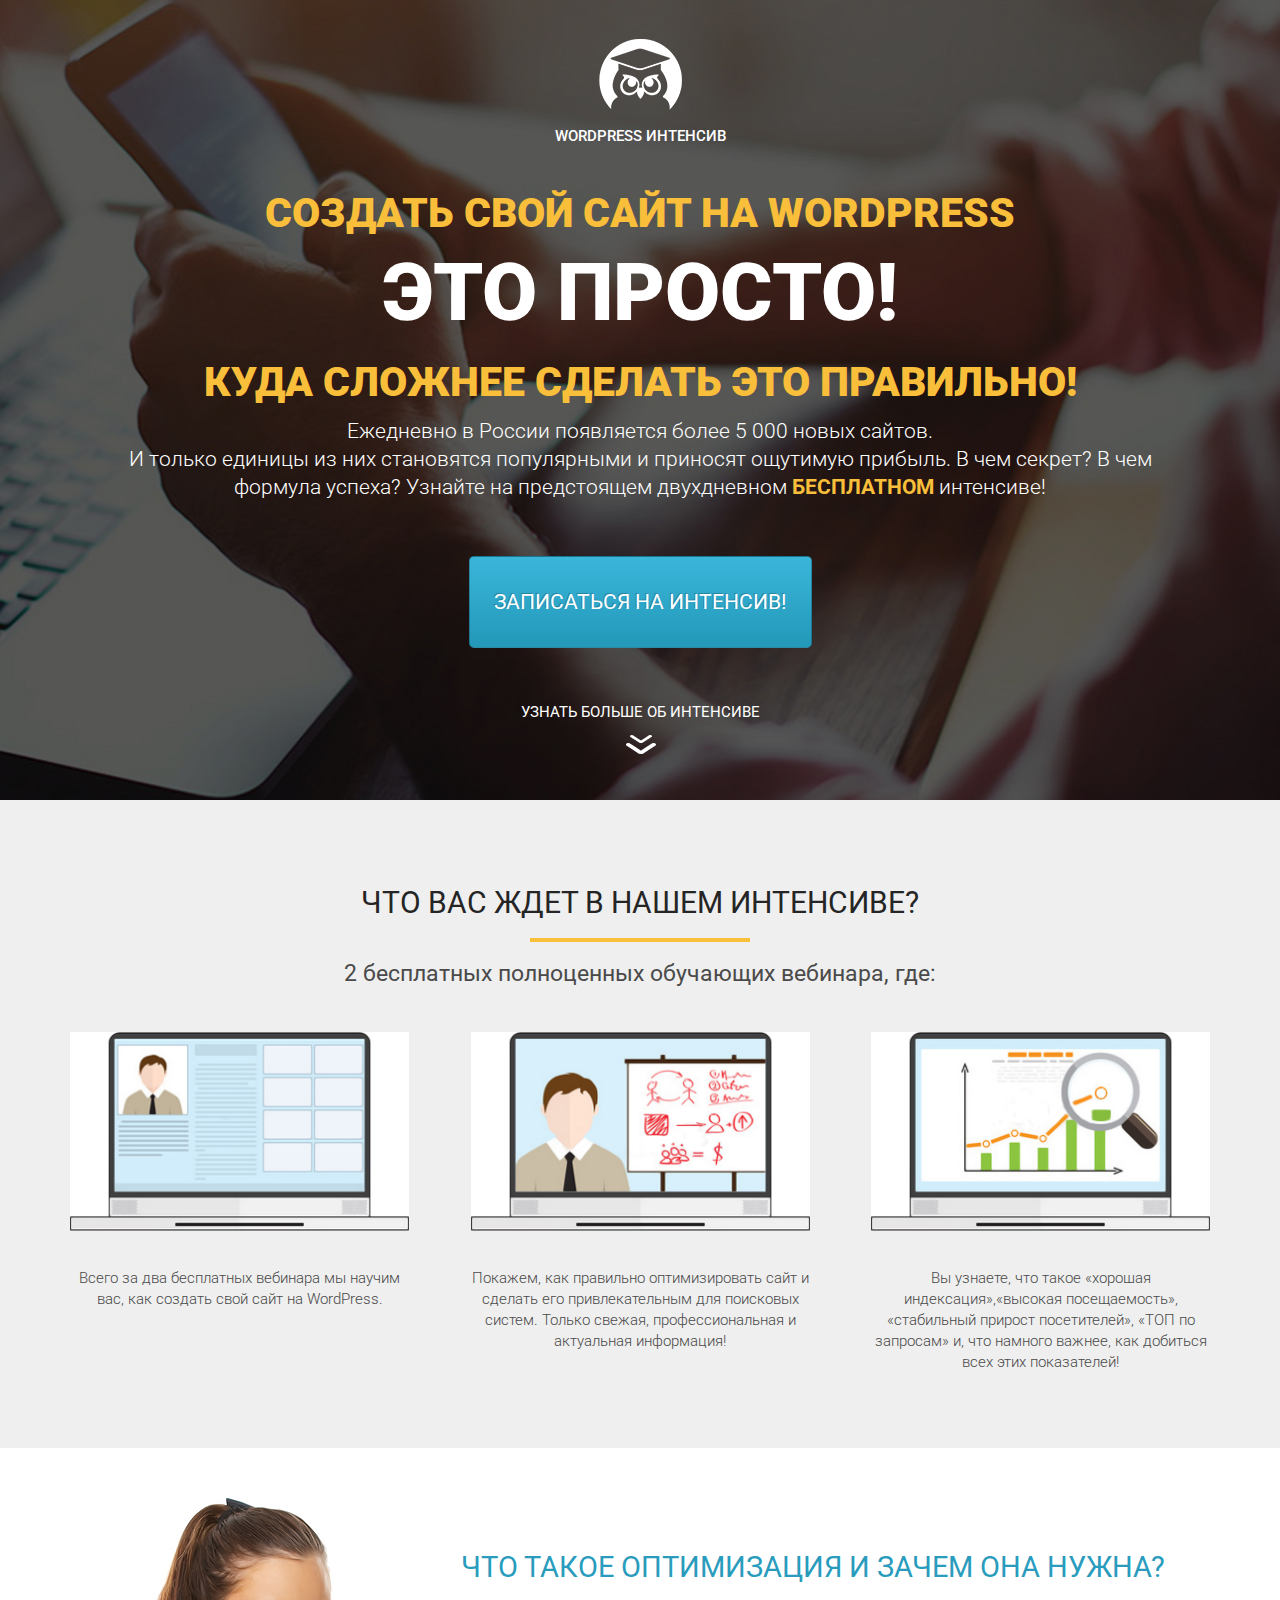
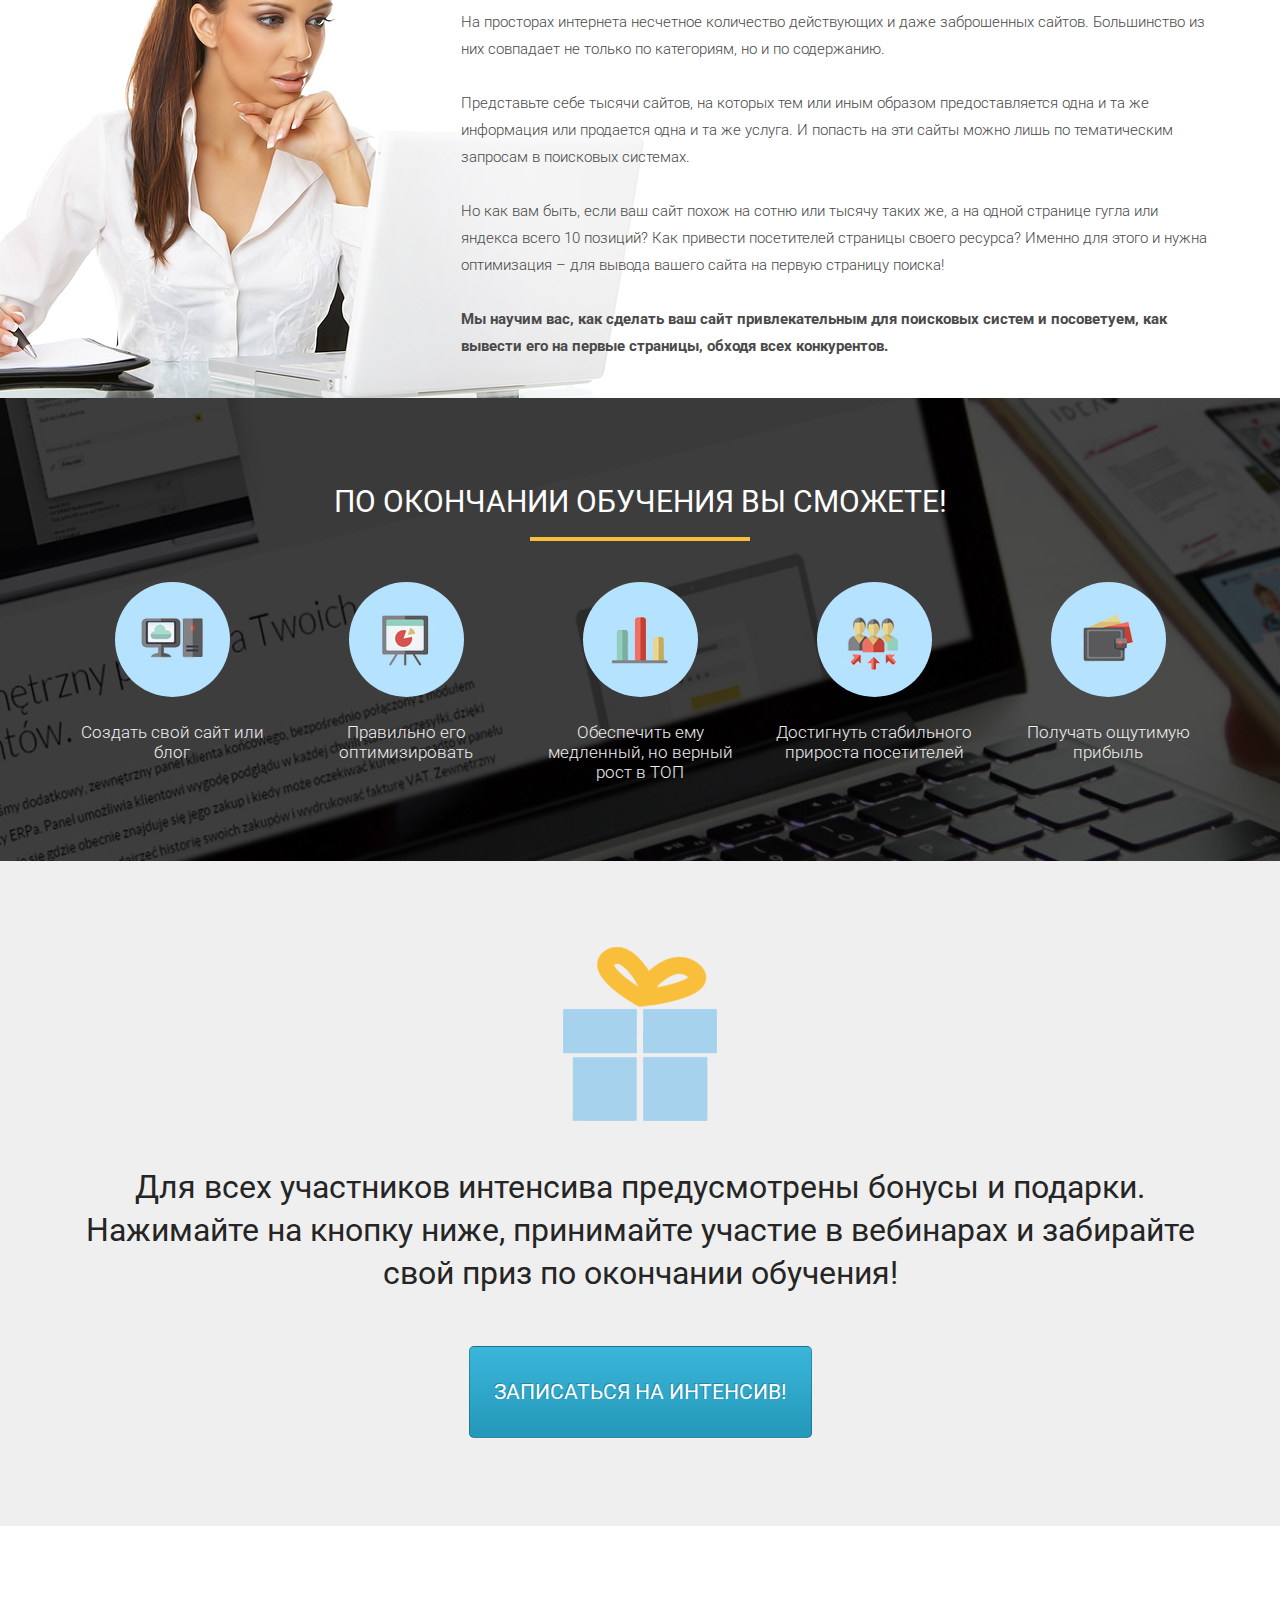
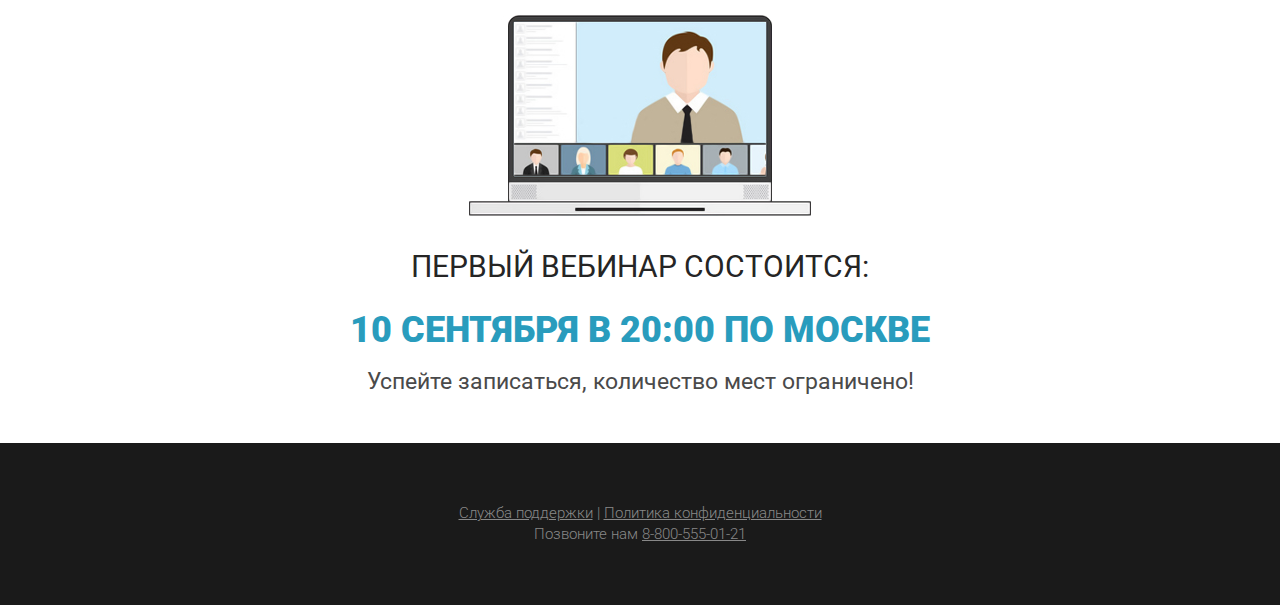
<file: index.html>
<!DOCTYPE html>
<html lang="ru">
<head>
    <meta charset="UTF-8">
    <meta http-equiv="X-UA-Compatible" content="IE=edge">
    <meta name="viewport" content="width=device-width, initial-scale=1.0">
    <title>Wordpress интенсив</title>
    <link rel="preconnect" href="https://fonts.googleapis.com">
    <link rel="preconnect" href="https://fonts.gstatic.com" crossorigin>
    <link href="https://fonts.googleapis.com/css2?family=Roboto:wght@100;300;400;700;900&display=swap" rel="stylesheet">
    <link rel="stylesheet" href="./src/css/style.css">
</head>
<body>
    <section class="promo">
        <div class="container">
            <div class="logo">
                <img src="./src/icons/logo.png" alt="logo" class="logo__img">
                <div class="logo__text">WordPress интенсив</div>
            </div>

            <h1 class="title">Создать свой сайт на WordPress </h1>

            <div class="simple">
                <h2 class="title__big">Это просто!</h2>
                <div class="line"></div>
            </div>

            <h2 class="title">Куда сложнее сделать это правильно!</h2>

            <div class="promo__text">
                Ежедневно в России появляется более 5 000 новых сайтов.<br>
                И только единицы из них становятся популярными и приносят ощутимую прибыль. В чем секрет? В чем формула успеха? Узнайте на предстоящем двухдневном <span>БЕСПЛАТНОМ</span> интенсиве!
            </div>

            <button class="promo__btn">Записаться на интенсив!</button>

            <div class="more">
                <div class="more__text">узнать больше об интенсиве</div>
                <img src="./src/icons/arrow_down.png" alt="down" class="more__img">
            </div>
        </div>
    </section>

    <section class="waiting">
        <div class="container">
            <h2 class="waiting__header">Что вас ждет в нашем интенсиве?</h2>
            <div class="waiting__divider"></div>
            <div class="waiting__subheader">2 бесплатных полноценных обучающих вебинара, где:</div>

            <div class="waiting__wrapper">
                <div class="waiting__item">
                    <img src="./src/img/waiting/waiting_1.jpg" alt="Научим быстро" class="waiting__img">
                    <div class="waiting__descr">Всего за два бесплатных вебинара мы научим вас, как создать свой сайт на WordPress.</div>
                </div>
                <div class="waiting__item">
                    <img src="./src/img/waiting/waiting_2.jpg" alt="Оптимизируем правильно" class="waiting__img">
                    <div class="waiting__descr">Покажем, как правильно оптимизировать сайт и сделать его привлекательным для поисковых систем. Только свежая, профессиональная и актуальная информация!</div>
                </div>
                <div class="waiting__item">
                    <img src="./src/img/waiting/waiting_3.jpg" alt="Увеличим посещаемость" class="waiting__img">
                    <div class="waiting__descr">Вы узнаете, что такое «хорошая индексация»,«высокая посещаемость», «стабильный прирост посетителей», «ТОП по запросам» и, что намного важнее, как добиться всех этих показателей!</div>
                </div>
            </div>
        </div>
    </section>

    <section class="optimization">
        <div class="container">
            <h2 class="optimization__header">Что такое оптимизация и зачем она нужна?</h2>
            <div class="optimization__text">
                <p>
                На просторах интернета несчетное количество действующих и даже заброшенных сайтов. Большинство из них совпадает не только по категориям, но и по содержанию.
                <br><br>
                Представьте себе тысячи сайтов, на которых тем или иным образом предоставляется одна и та же информация или продается одна и та же услуга. И попасть на эти сайты можно лишь по тематическим запросам в поисковых системах.
                <br><br>
                Но как вам быть, если ваш сайт похож на сотню или тысячу таких же, а на одной странице гугла или яндекса всего 10 позиций? Как привести посетителей страницы своего ресурса? Именно для этого и нужна оптимизация – для вывода вашего сайта на первую страницу поиска!
                <br><br>
                <span>Мы научим вас, как сделать ваш сайт привлекательным для поисковых систем и посоветуем, как вывести его на первые страницы, обходя всех конкурентов.</span>
                </p>
            </div>
            <img src="./src/img/bg/woman_bg.jpg" alt="woman" class="optimization__img">
        </div>
    </section>

    <section class="finish">
        <div class="container">
            <h2 class="finish__header">По окончании обучения Вы сможете!</h2>
            <div class="finish__divider"></div>
            
            <div class="finish__wrapper">
                <div class="finish__item">
                    <div class="finish__round">
                        <img src="./src/icons/finish/1.png" alt="Create" class="finish__icon">
                    </div>
                    <div class="finish__descr"><p>Создать свой сайт или блог</p></div>
                </div>
                <div class="finish__item">
                    <div class="finish__round">
                        <img src="./src/icons/finish/2.png" alt="Optimization" class="finish__icon">
                    </div>
                    <div class="finish__descr"><p>Правильно его оптимизировать</p></div>
                </div>
                <div class="finish__item">
                    <div class="finish__round">
                        <img src="./src/icons/finish/3.png" alt="Growth" class="finish__icon">
                    </div>
                    <div class="finish__descr"><p>Обеспечить ему медленный, но верный рост в ТОП</p></div>
                </div>
                <div class="finish__item">
                    <div class="finish__round">
                        <img src="./src/icons/finish/4.png" alt="Stability" class="finish__icon">
                    </div>
                    <div class="finish__descr"><p>Достигнуть стабильного прироста посетителей</p></div>
                </div>
                <div class="finish__item">
                    <div class="finish__round">
                        <img src="./src/icons/finish/5.png" alt="Profit" class="finish__icon">
                    </div>
                    <div class="finish__descr"><p>Получать ощутимую прибыль</p></div>
                </div>
            </div>
        </div>
    </section>

    <section class="gift">
        <div class="container">
            <div class="gift__img">
                <img src="./src/icons/gift.png" alt="present" class="gift__img-present">
            </div>
            <div class="gift__text">
                <p>Для всех участников интенсива предусмотрены бонусы и подарки. Нажимайте на кнопку ниже, принимайте участие в вебинарах и забирайте свой приз по окончании обучения!</p>
            </div>
            <div class="gift__button">
                <button class="gift__button-btn">Записаться на интенсив!</button>
            </div>
        </div>
    </section>

    <section class="webinar">
        <div class="container">
            <div class="webinar__header">
                <img src="./src/img/first_webinar/first.jpg" alt="webinar" class="webinar__header-logo">
            </div>
            <div class="webinar__wrapper">
                <h2 class="webinar__wrapper-first-text">Первый вебинар состоится:</h2>
                <h2 class="webinar__wrapper-date">10 сентября в 20:00 по Москве</h2>
                <h2 class="webinar__wrapper-text">Успейте записаться, количество мест ограничено!</h2>
            </div>
        </div>
    </section>

    <footer>
        <div class="container">
            <div class="footer__links">
                <a href="#">Служба поддержки</a>
                |
                <a href="#">Политика конфиденциальности</a>
            </div>
            <div class="footer__callback">
                <p>Позвоните нам <a href="tel:88005550121">8-800-555-01-21</a></p>
            </div>
        </div>
    </footer>
</body>
</html>
</file>
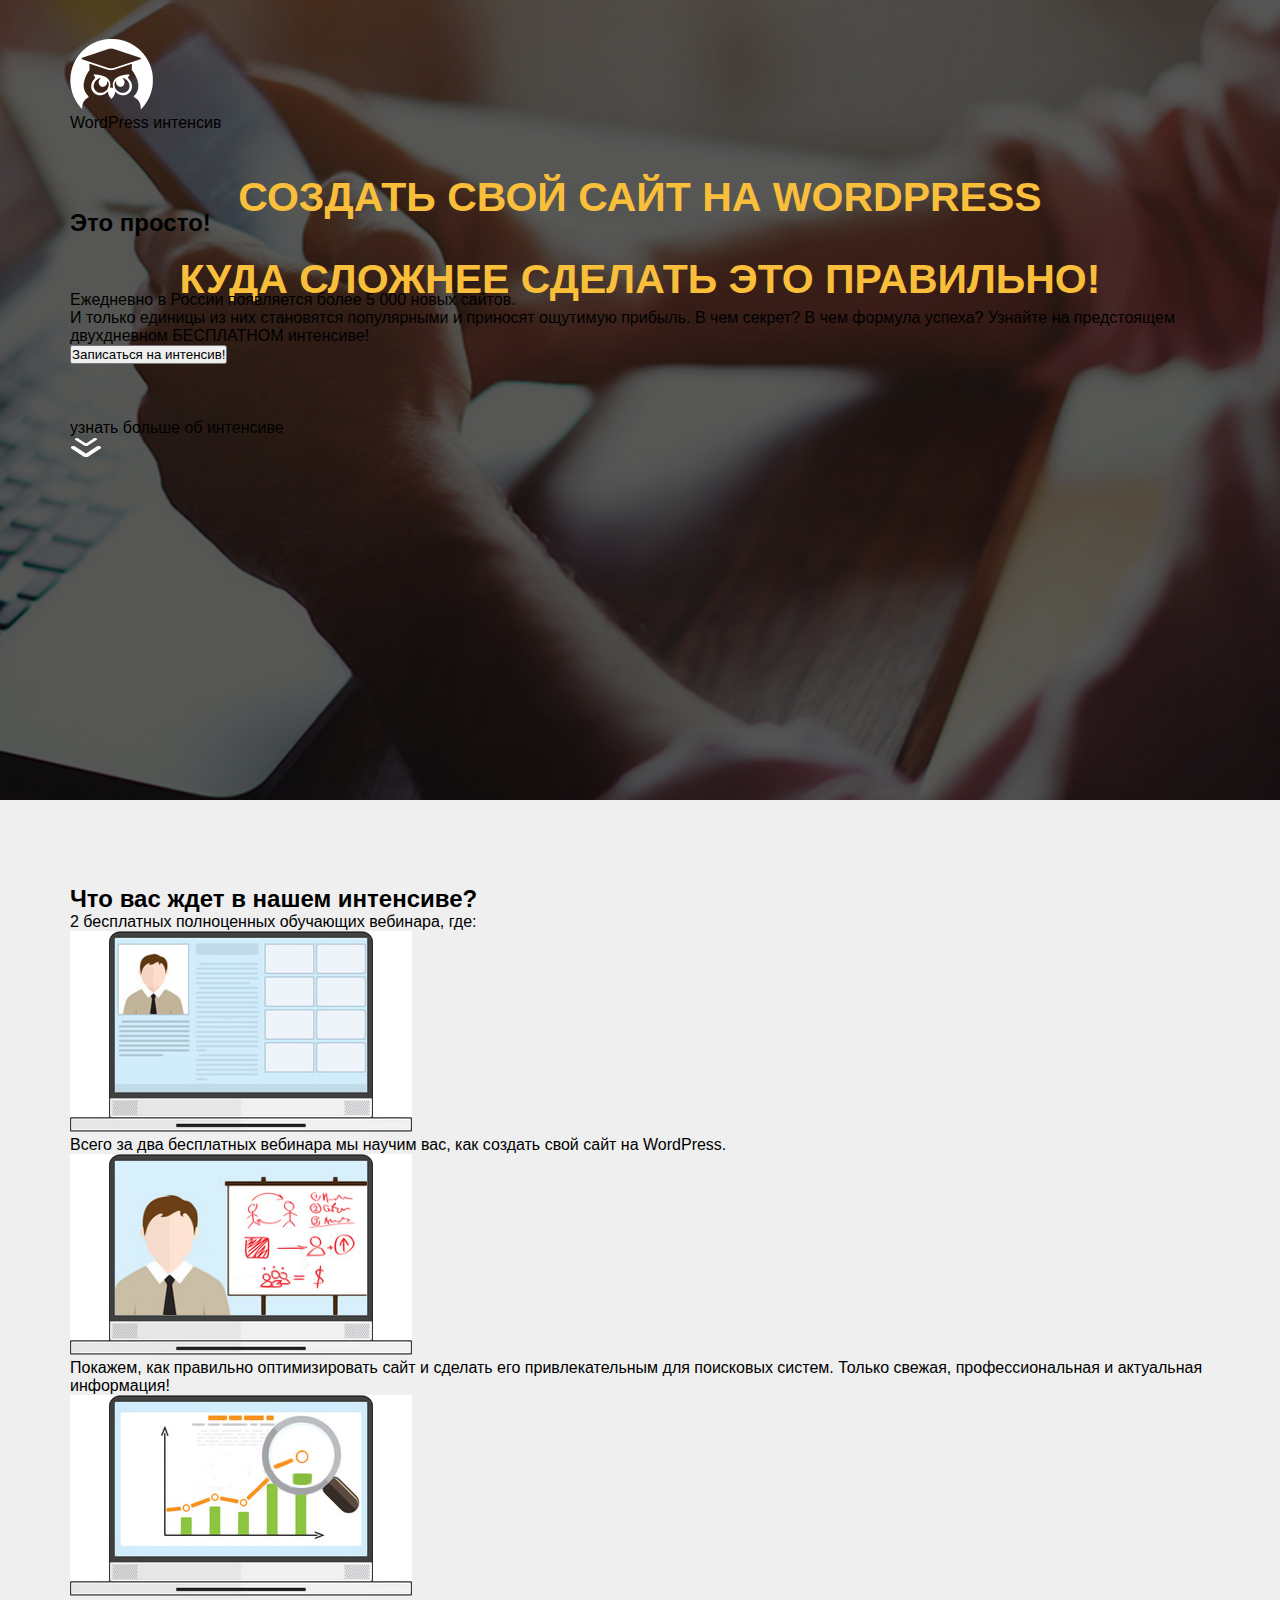
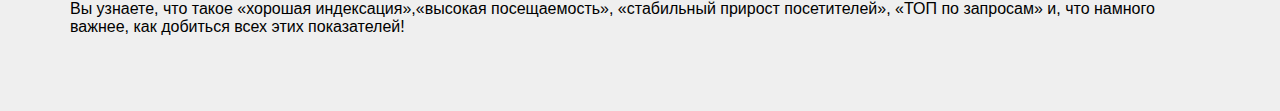
<file: src/index.html>
<!DOCTYPE html>
<html lang="ru">
<head>
    <meta charset="UTF-8">
    <meta http-equiv="X-UA-Compatible" content="IE=edge">
    <meta name="viewport" content="width=device-width, initial-scale=1.0">
    <title>Wordpress интенсив</title>
    <link rel="stylesheet" href="css/style.css">
</head>
<body>
    <section class="promo">
        <div class="container">
            <div class="logo">
                <img src="icons/logo.png" alt="logo" class="logo_img">
                <div class="logo_text">WordPress интенсив</div>
            </div>

            <h1 class="title">Создать свой сайт на WordPress </h1>

            <div class="simple">
                <h2 class="title_big">Это просто!</h2>
                <div class="line"></div>
            </div>

            <h2 class="title">Куда сложнее сделать это правильно!</h2>

            <div class="promo_text">
                Ежедневно в России появляется более 5 000 новых сайтов.<br>
                И только единицы из них становятся популярными и приносят ощутимую прибыль. В чем секрет? В чем формула успеха? Узнайте на предстоящем двухдневном <span>БЕСПЛАТНОМ</span> интенсиве!
            </div>

            <button class="promo_btn">Записаться на интенсив!</button>

            <div class="more">
                <div class="more_text">узнать больше об интенсиве</div>
                <img src="icons/arrow_down.png" alt="down" class="more_img">
            </div>
        </div>
    </section>

    <section class="waiting">
        <div class="container">
            <h2 class="waiting_header">Что вас ждет в нашем интенсиве?</h2>
            <div class="waiting_divider"></div>
            <div class="waiting_subheader">2 бесплатных полноценных обучающих вебинара, где:</div>

            <div class="waiting_wrapper">
                <div class="waiting_item">
                    <img src="img/waiting/waiting_1.jpg" alt="1" class="waiting_img">
                    <div class="waiting_descr">Всего за два бесплатных вебинара мы научим вас, как создать свой сайт на WordPress.</div>
                </div>
                <div class="waiting_item">
                    <img src="img/waiting/waiting_2.jpg" alt="2" class="waiting_img">
                    <div class="waiting_descr">Покажем, как правильно оптимизировать сайт и сделать его привлекательным для поисковых систем. Только свежая, профессиональная и актуальная информация!</div>
                </div>
                <div class="waiting_item">
                    <img src="img/waiting/waiting_3.jpg" alt="3" class="waiting_img">
                    <div class="waiting_descr">Вы узнаете, что такое «хорошая индексация»,«высокая посещаемость», «стабильный прирост посетителей», «ТОП по запросам» и, что намного важнее, как добиться всех этих показателей!</div>
                </div>
            </div>
        </div>
    </section>
</body>
</html>
</file>
<file: src/css/style.css>
* {
    box-sizing: border-box;
    margin: 0;
    padding: 0;
}

html {
    font-family: 'Roboto', sans-serif;
}

.container {
    position: relative;
    width: 1140px;
    margin: 0 auto;
}

/* ПЕРВАЯ СЕКЦИЯ */

.promo {
    height: 800px;
    background: url(../img/bg/main_bg.jpg) center center/cover no-repeat;
    padding: 39px 0 62px 0;
}

.logo .logo__img {
    display: block;
    margin: 0 auto;
}

.logo .logo__text {
    color: #FFFFFF;
    font-family: 'Roboto';
    font-size: 15px;
    font-weight: 500;
    line-height: 24px;
    text-transform: uppercase;
    text-align: center;
    margin-top: 14px;
}

h1 {
    margin-top: 53px;
}

.title {
    color: #F9BF3B;
    font-size: 41px;
    font-weight: 900;
    line-height: 24px;
    text-transform: uppercase;
    text-align: center;
}

h2.title {
    margin-top: 30px;
}

.simple .title__big {
    color: #FFFFFF;
    font-size: 80px;
    font-weight: 900;
    text-transform: uppercase;
    text-align: center;
    margin-top: 21px;
}

.promo .promo__text {
    padding: 0 13px;
    margin-top: 23px;
    color: #FFFFFF;
    font-size: 21px;
    font-weight: 300;
    line-height: 28px;
    text-align: center;
}

.promo .promo__text span {
    color: #F9BF3B;
    font-weight: 700;
}

.promo .promo__btn {
    display: block;
    font-family: 'Roboto', sans-serif;
    margin: 0 auto;
    margin-top: 55px;
    width: 343px;
    height: 92px;
    box-shadow: inset 0 0 0 rgba(0, 0, 0, 0.18);
    border: 1px solid rgba(0, 0, 0, 0.23);
    border-radius: 5px;
    background-image: linear-gradient(to top, #2398b9 0%, #3ab6da 100%);
    text-shadow: -1px -1px 0 rgba(0, 0, 0, 0.22);
    color: #FFFFFF;
    font-size: 21px;
    font-weight: 400;
    text-transform: uppercase;
    cursor: pointer;
    outline: none;
}

.more {
    margin-top: 55px;
}

.more .more__text {
    color: #FFFFFF;
    font-size: 15px;
    font-weight: 400;
    text-transform: uppercase;
    text-align: center;
}

.more .more__img {
    display: block;
    margin: 0 auto;
    margin-top: 13px;
}

/* КОНЕЦ ПЕРВОЙ СЕКЦИИ */

/* ВТОРАЯ СЕКЦИЯ */

.waiting {
    min-height: 607px;
    background-color: #efefef;
    padding: 85px 0 75px 0;
}

.waiting .waiting__header {
    color: #252525;
    font-family: 'Roboto';
    font-size: 30px;
    font-weight: 400;
    text-transform: uppercase;
    text-align: center;
}

.waiting .waiting__divider {
    width: 220px;
    height: 4px;
    background: #F9BF3B;
    margin: 18px auto 0;
}

.waiting .waiting__subheader {
    margin-top: 18px;
    color: #4A4A4A;
    font-family: 'Roboto';
    font-size: 23px;
    font-weight: 400;
    text-align: center;
}

.waiting .waiting__wrapper {
    display: flex;
    justify-content: space-between;
    margin-top: 45px;
}

.waiting .waiting__wrapper .waiting__item {
    width: 339px;
    text-align: center;
}

.waiting .waiting__wrapper .waiting__item .waiting__img {
    width: 100%;
}

.waiting .waiting__wrapper .waiting__item .waiting__descr {
    margin-top: 33px;
    color: #4A4A4A;
    font-family: 'Roboto';
    font-size: 15px;
    font-weight: 300;
    line-height: 21px;
}

/* КОНЕЦ ВТОРОЙ СЕКЦИИ */

/* НАЧАЛО ТРЕТЬЕЙ СЕКЦИИ */

.optimization {
    min-height: 550px;
    padding: 102px 0 37px 0;
}

.optimization__header {
    margin-left: 391px;
    color: #299CBD;
    font-size: 29px;
    font-weight: 400;
    text-transform: uppercase;
}

.optimization__text {
    margin-top: 25px;
    margin-left: 391px;
    color: #4A4A4A;
    font-size: 15px;
    font-weight: 300;
    line-height: 27px;
}

.optimization__text span {
    font-weight: 700;
}

.optimization__img {
    position: absolute;
    top: -54px;
    left: -240px;
    z-index: -1;
}

/* КОНЕЦ ТРЕТЬЕЙ СЕКЦИИ */

/* НАЧАЛО ЧЕТВЕРТОЙ СЕКЦИИ */

.finish {
    min-height: 447px;
    padding: 86px 0 79px 0;
    background: url('../img/bg/second_bg.jpg') center center/cover no-repeat;
}

.finish__header {
    color: #fff;
    font-family: 'Roboto';
    font-size: 30px;
    font-weight: 400;
    text-transform: uppercase;
    text-align: center;
    
}

.finish__divider {
    width: 220px;
    height: 4px;
    background: #F9BF3B;
    margin: 18px auto 0;
}

.finish__wrapper {
    margin-top: 41px;
    display: flex;
    justify-content: space-between;
}

.finish__item {
    width: 204px;
}

.finish__round {
    display: flex;
    justify-content: center;
    align-items: center;
    margin: 0 auto;
    width: 115px;
    height: 115px;
    border-radius: 100%;
    background: #B4E2FF;
}

.finish__descr {
    margin-top: 25px;
    text-align: center;
    color: #EFEFEF;
    font-family: 'Roboto';
    font-size: 17px;
    font-weight: 300;
    line-height: 20px;
}

/* КОНЕЦ ЧЕТВЕРТОЙ СЕКЦИИ */

/* НАЧАЛО ПЯТОЙ СЕКЦИИ */

.gift {
    min-height: 631px;
    background-color: #efefef;
    padding: 86px 0 88px 0;
}

.gift__img-present {
    display: block;
    margin: 0 auto;
}

.gift__text {
    color: #252525;
    font-weight: 400;
    font-size: 32px;
    line-height: 43px;
    text-align: center;
    margin-top: 45px;
}

.gift__button-btn {
    display: block;
    font-family: 'Roboto', sans-serif;
    margin: 0 auto;
    margin-top: 51px;
    width: 343px;
    height: 92px;
    box-shadow: inset 0 0 0 rgba(0, 0, 0, 0.18);
    border: 1px solid rgba(0, 0, 0, 0.23);
    border-radius: 5px;
    background-image: linear-gradient(to top, #2398b9 0%, #3ab6da 100%);
    text-shadow: -1px -1px 0 rgba(0, 0, 0, 0.22);
    color: #FFFFFF;
    font-size: 21px;
    font-weight: 400;
    text-transform: uppercase;
    cursor: pointer;
    outline: none;
}

/* КОНЕЦ ПЯТОЙ СЕКЦИИ */

/* НАЧАЛО ШЕСТОЙ СЕКЦИИ */

.webinar {
    min-height: 512px;
    padding: 89px 0 51px 0;
}

.webinar__header-logo {
    display: block;
    margin: 0 auto;
}

.webinar__wrapper-first-text {
    color: #252525;
    font-family: 'Roboto';
    font-weight: 400;
    font-size: 30px;
    line-height: 30px;
    text-align: center;
    margin-top: 36px;
    text-transform: uppercase;
}

.webinar__wrapper-date {
    color: #299CBD;
    font-family: 'Roboto';
    font-weight: 900;
    font-size: 36px;
    line-height: 36px;
    text-align: center;
    text-transform: uppercase;
    margin-top: 30px;
}

.webinar__wrapper-text {
    color: #4A4A4A;
    font-family: 'Roboto';
    font-weight: 400;
    font-size: 23px;
    line-height: 20px;
    text-align: center;
    margin-top: 24px;
}

/* КОНЕЦ ШЕСТОЙ СЕКЦИИ */

/* НАЧАЛО ПОДВАЛА */

footer {
    min-height: 150px;
    padding: 60px 0;
    background-color: #1A1A1A;
}

.footer__links, .footer__links a, .footer__callback, .footer__callback a {
    color: #888888;
    font-family: 'Roboto';
    font-weight: 300;
    font-size: 15px;
    line-height: 21px;
    text-align: center;
}

/* КОНЕЦ ПОДВАЛА */
</file>
